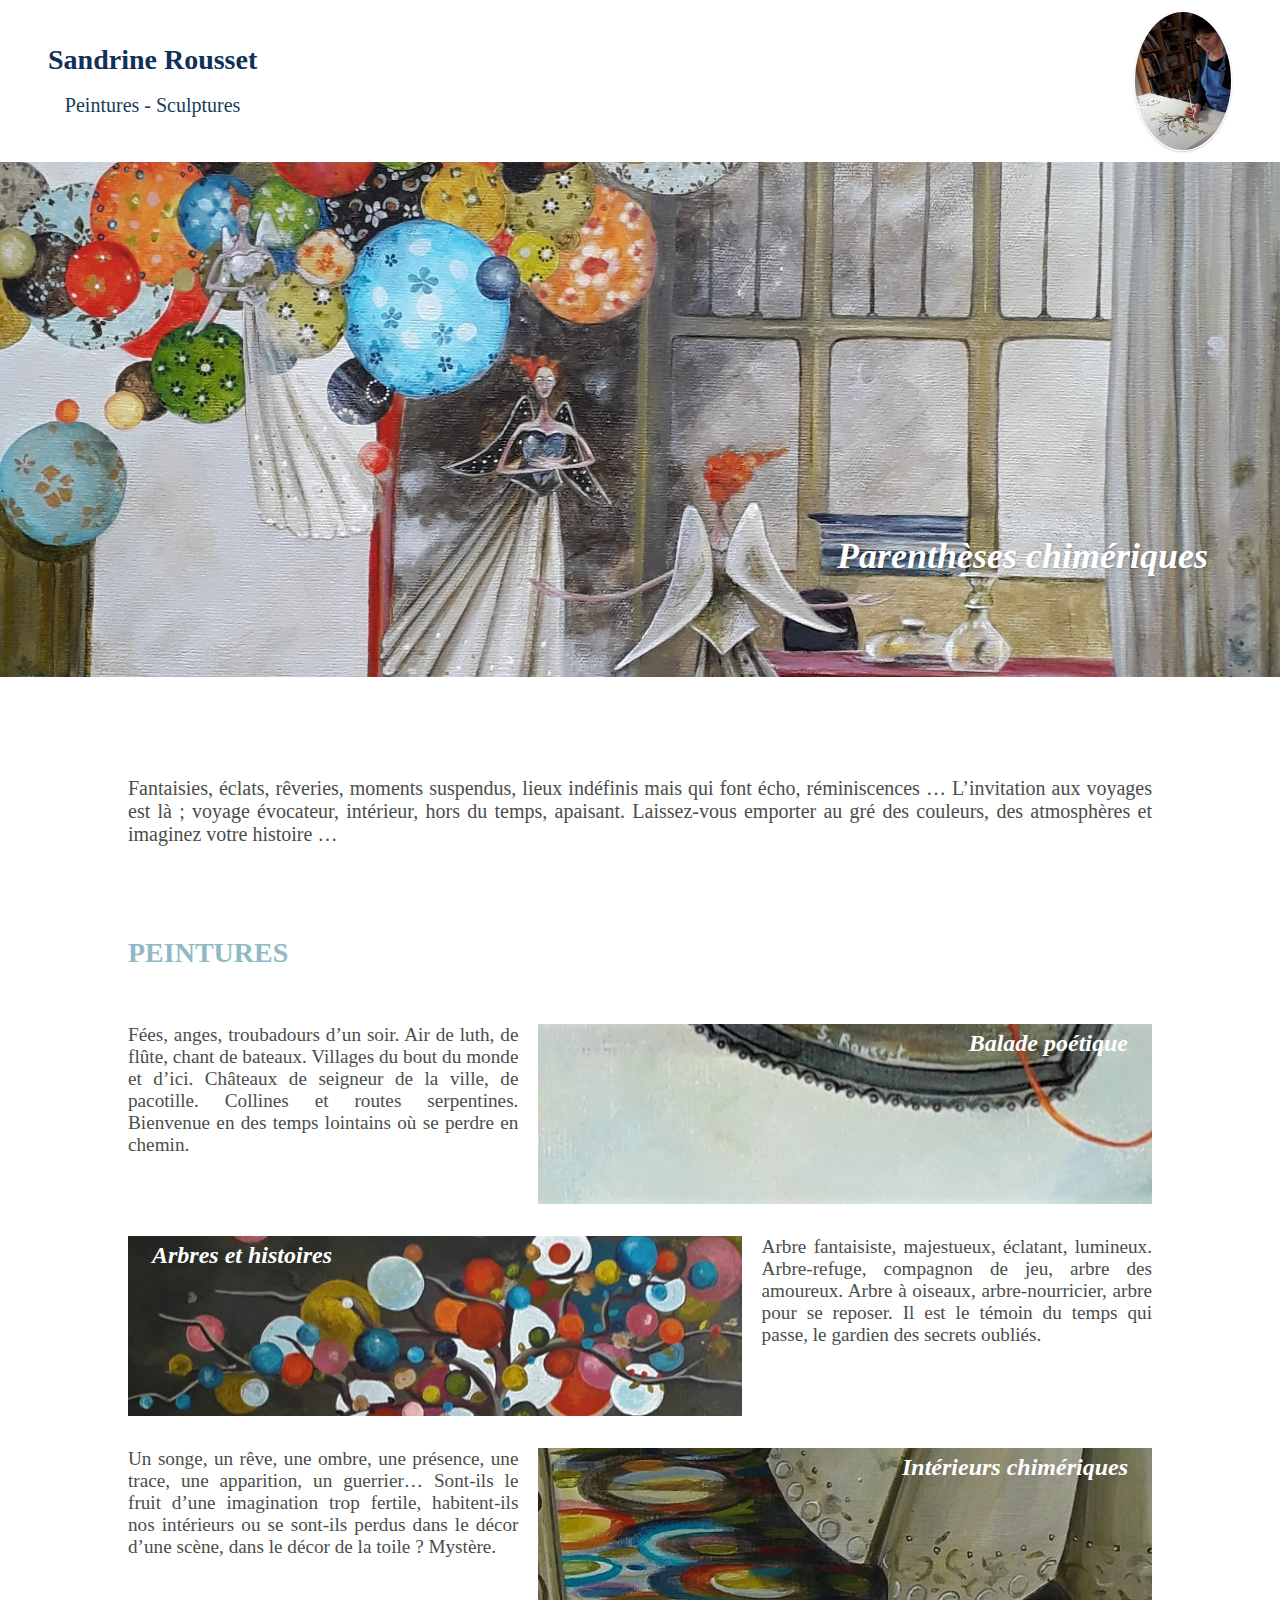
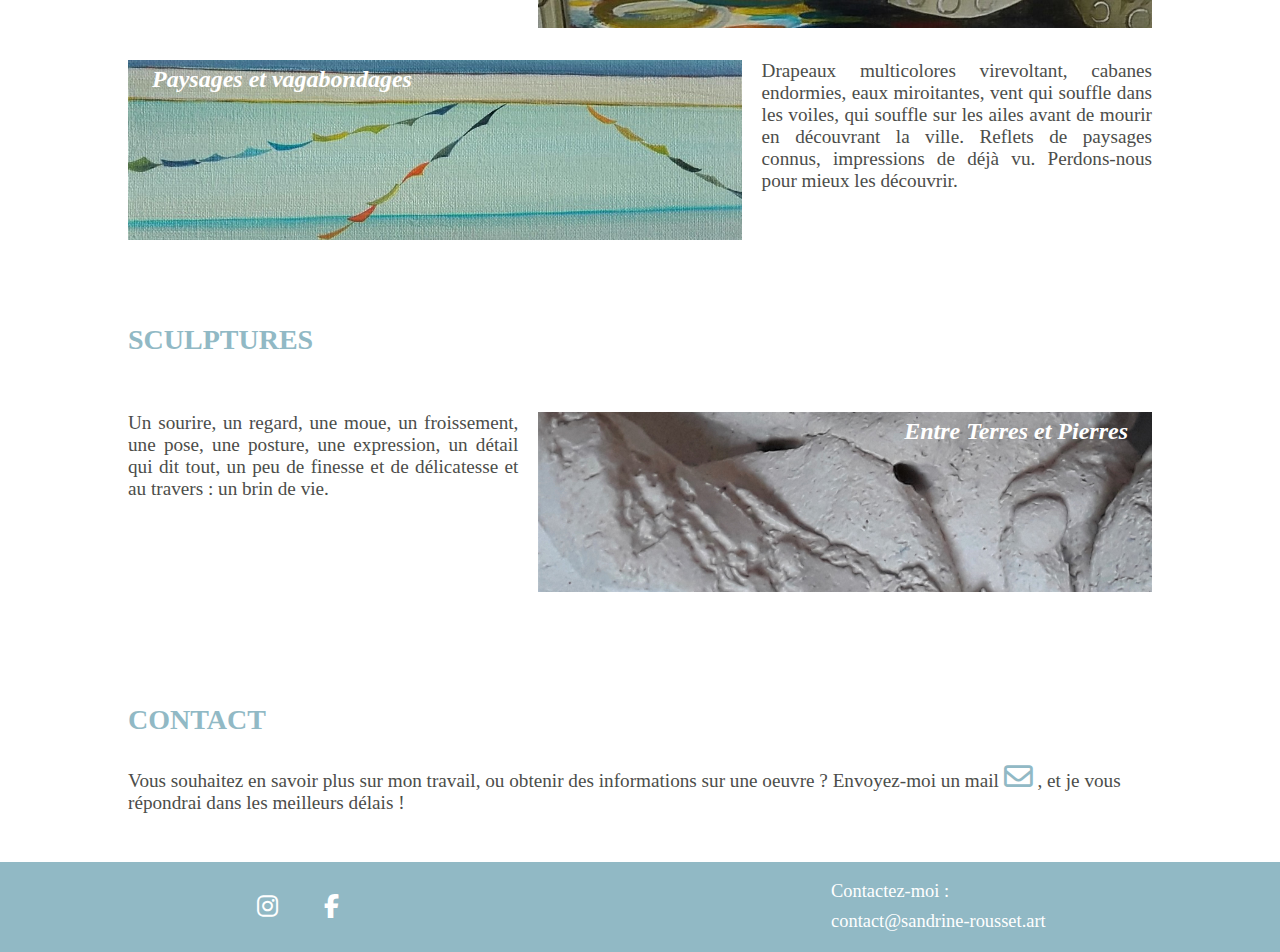
<file: index.html>
<!DOCTYPE html>
<html>
  <head>
    <meta charset="UTF-8">
    <title>Sandrine Rousset - Peintures Sculptures</title>
    <!-- We need this line below for responsiveness! -->
    <meta name="viewport" content="width=device-width, initial-scale=1">
    <link rel="stylesheet" href="css/style.css">
  </head>
  <body>
    <header>
      <div class="header-text">
        <h1 class="header-name">Sandrine Rousset</h1>
        <p class="header-art">Peintures - Sculptures</p>
      </div>
      <div class="header-photo">
        <img src="images/artiste.jpg" alt="photo de l'artiste">
      </div>
    </header>
    <div class="banner">
        <h2 class="title">Parenthèses chimériques</h2>
    </div>
    <section>
      <div class="intro">
        <p>Fantaisies, éclats, rêveries, moments suspendus, lieux indéfinis mais qui font écho, réminiscences … L’invitation aux voyages
         est là ;  voyage évocateur, intérieur, hors du temps, apaisant. Laissez-vous emporter au gré des couleurs, des atmosphères et
         imaginez votre histoire …</p>
      </div>
   <!--   <p>Suivez-moi sur <a href="https://www.instagram.com/sandfrac13/?hl=fr" target="_blank"><i class="fa-brands fa-instagram"></i></a></p> -->
      <div class="main">
        <h2 class="main-title">PEINTURES</h2>
        <a href="https://www.instagram.com/sandfrac13/?hl=fr" target="_blank" class="paragraph">
          <div class="paragraph-text">
            <p class="odd">Fées, anges, troubadours d’un soir. Air de luth, de flûte, chant de bateaux. Villages du bout du monde et d’ici.
            Châteaux de seigneur de la ville, de pacotille. Collines et routes serpentines. Bienvenue en des temps lointains où se perdre en chemin.</p>
          </div>
          <div class="paragraph-image one"><p class="odd">Balade poétique</p></div>
        </a>
        <a href="https://www.instagram.com/sandfrac13/?hl=fr" target="_blank" class="paragraph">
          <div class="paragraph-image two"><p class="even">Arbres et histoires</p></div>
          <div class="paragraph-text">
            <p class="even">Arbre fantaisiste, majestueux, éclatant, lumineux. Arbre-refuge, compagnon de jeu, arbre des amoureux. Arbre à oiseaux,
            arbre-nourricier, arbre pour se reposer. Il est le témoin du temps qui passe, le gardien des secrets oubliés.</p>
          </div>
        </a>
        <a href="https://www.instagram.com/sandfrac13/?hl=fr" target="_blank" class="paragraph">
          <div class="paragraph-text">
            <p class="odd">Un songe, un rêve, une ombre, une présence, une trace, une apparition, un guerrier… Sont-ils le fruit d’une imagination
            trop fertile, habitent-ils nos intérieurs ou se sont-ils perdus dans le décor d’une scène, dans le décor de la toile ? Mystère.</p>
          </div>
          <div class="paragraph-image three"><p class="odd">Intérieurs chimériques</p></div>
        </a>
        <a href="https://www.instagram.com/sandfrac13/?hl=fr" target="_blank" class="paragraph">
          <div class="paragraph-image four"><p class="even">Paysages et vagabondages</p></div>
          <div class="paragraph-text">
            <p class="even">Drapeaux multicolores virevoltant, cabanes endormies, eaux miroitantes, vent qui souffle dans les voiles,
            qui souffle sur les ailes avant de mourir en découvrant la ville. Reflets de paysages connus, impressions de déjà vu. Perdons-nous pour mieux les découvrir.</p>
          </div>
        </a>
        <h2 class="main-title sculptures">SCULPTURES</h2>
        <a href="https://www.instagram.com/sandfrac13/?hl=fr" target="_blank" class="paragraph">
          <div class="paragraph-text">
            <p class="odd">Un sourire, un regard, une moue, un froissement, une pose, une posture, une expression, un détail qui dit tout,
            un peu de finesse et de délicatesse et au travers : un brin de vie.</p>
          </div>
          <div class="paragraph-image five"><p class="odd">Entre Terres et Pierres</p></div>
        </a>
      </div>
    </section>
    <aside>
      <h2 class="main-title">CONTACT</h2>
      <p>Vous souhaitez en savoir plus sur mon travail, ou obtenir des informations sur une oeuvre ?
         Envoyez-moi un mail <a href="mailto:contact@sandrine-rousset.art"><i class="fa-regular fa-envelope"></i></a> ,  et je vous répondrai dans les meilleurs délais !</p>
    </aside>
    <footer>
      <div class="footer-content">
        <div class="footer-icons">
          <a href="https://www.instagram.com/sandfrac13/?hl=fr" target="_blank"><i class="fa-brands fa-instagram"></i></a>
          <a href="https://fr-fr.facebook.com/sandrine.rousset.507" target="_blank"><i class="fa-brands fa-facebook-f"></i></a>
        </div>
        <div class="footer-contact">
          <p>Contactez-moi :</p>
          <a href="mailto:contact@sandrine-rousset.art">contact@sandrine-rousset.art</a>
        </div>
      </div>
    </footer>
  </body>
</html>
</file>
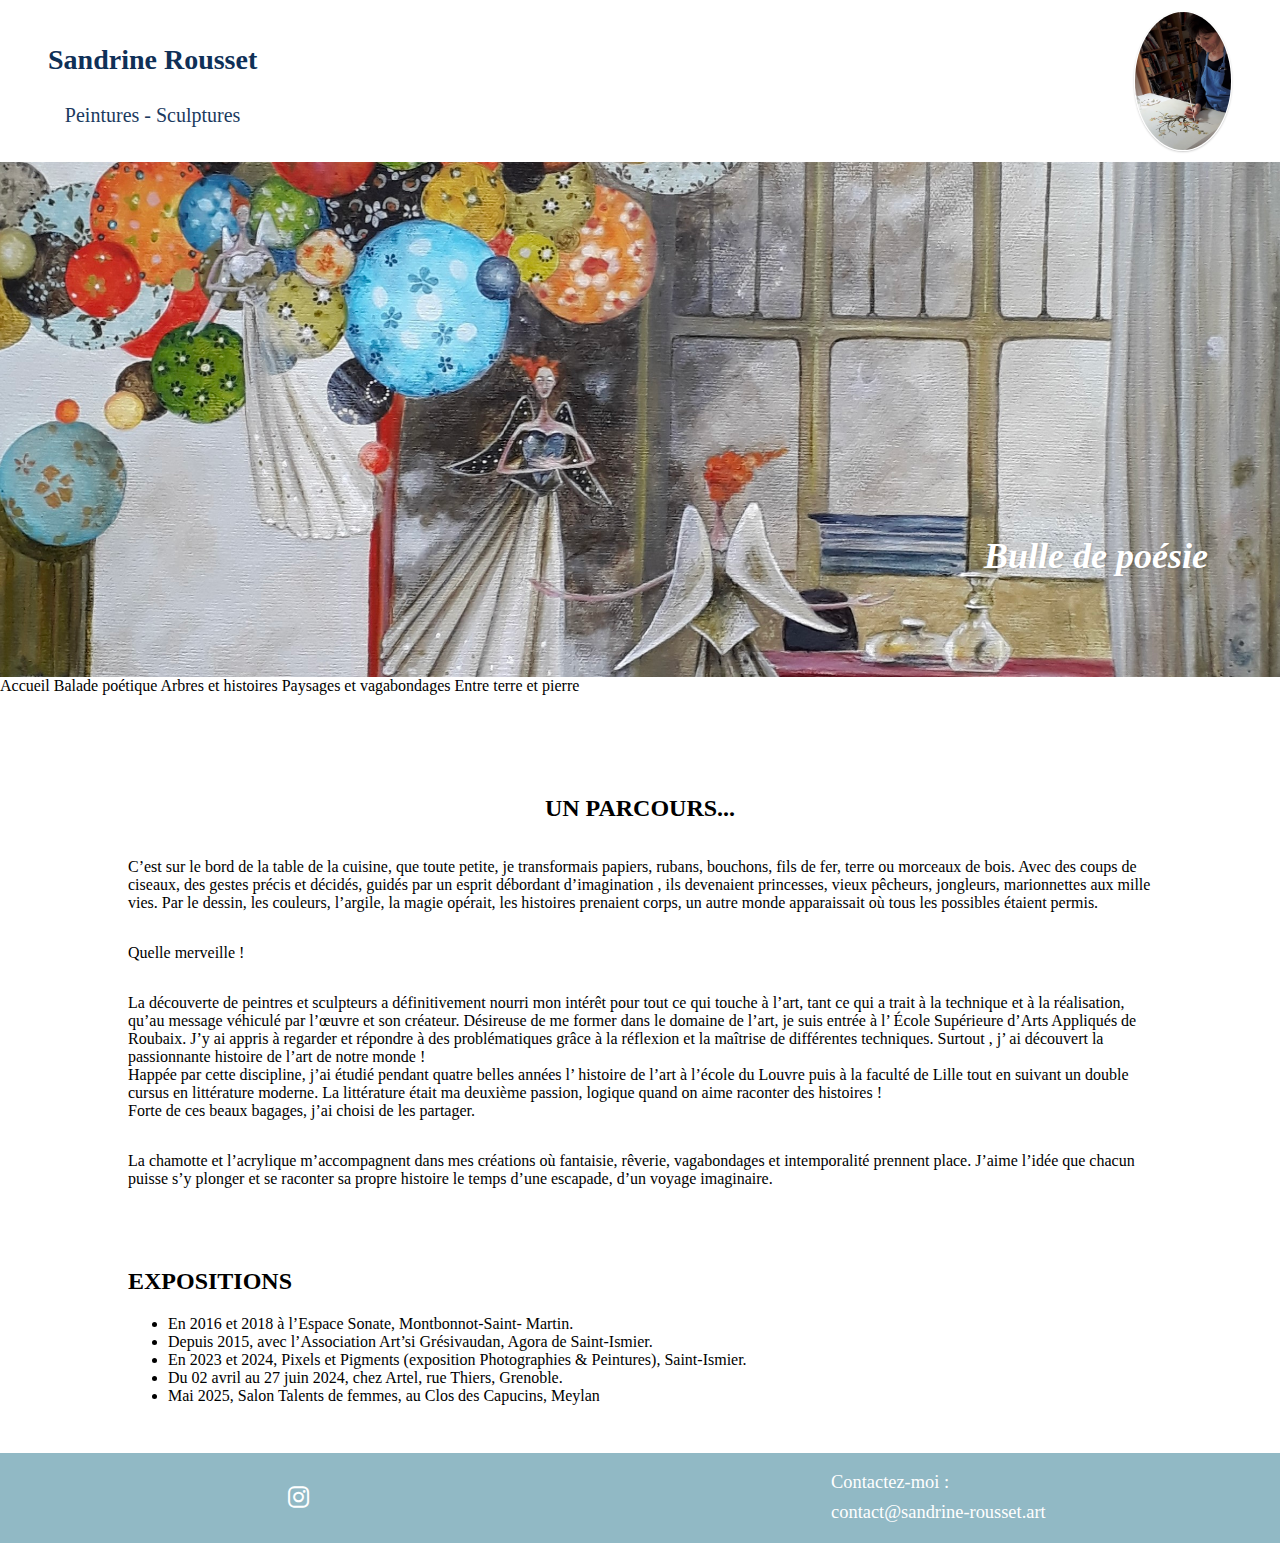
<file: journey.html>
<!DOCTYPE html>
<html>
  <head>
    <meta charset="UTF-8">
    <title>Sandrine Rousset - Peintures Sculptures</title>
    <!-- We need this line below for responsiveness! -->
    <meta name="viewport" content="width=device-width, initial-scale=1">
    <link rel="stylesheet" href="css/style.css">
  </head>
  <body>
    <header>
      <div class="header-text">
        <p class="header-name">Sandrine Rousset</p>
        <p class="header-art">Peintures - Sculptures</p>
      </div>
      <div class="header-photo">
        <img src="images/artiste.jpg" alt="photo de l'artiste">
      </div>
    </header>
    <div class="banner">
      <h1 class="title">Bulle de poésie</h1>
    </div>
    <nav class="navbar">
      <a href="index.html">Accueil</a>
      <a href="wander.html">Balade poétique</a>
      <a href="trees.html">Arbres et histoires</a>
      <a href="landscapes.html">Paysages et vagabondages</a>
      <a href="sculptures.html">Entre terre et pierre</a>
    </nav>
    <main>
      <section class="journey-section">
        <h2 class="main-title-journey">UN PARCOURS...</h2>
        <p>C’est sur le bord de la table de la cuisine, que toute petite, je transformais papiers, rubans, bouchons, fils de fer,
        terre ou morceaux de bois. Avec des coups de ciseaux, des gestes précis et décidés, guidés par un esprit débordant d’imagination
        , ils devenaient princesses, vieux pêcheurs, jongleurs, marionnettes aux mille vies.
        Par le dessin, les couleurs, l’argile, la magie opérait, les histoires prenaient corps, un autre monde apparaissait où
        tous les possibles étaient permis.</p>
        <p style="align-self:start">Quelle merveille !</p>
        <p>La découverte de peintres et sculpteurs a définitivement nourri mon intérêt pour tout ce qui touche à l’art, tant ce qui
        a trait à la technique et à la réalisation, qu’au message véhiculé par l’œuvre et son créateur.
        Désireuse de me former dans le domaine de l’art, je suis entrée à l’ École Supérieure d’Arts Appliqués de Roubaix. J’y
        ai appris à regarder et répondre à des problématiques grâce à la réflexion et la maîtrise de différentes techniques. Surtout
        , j’ ai découvert la passionnante histoire de l’art de notre monde !<br>
        Happée par cette discipline, j’ai étudié pendant quatre belles années l’ histoire de l’art à l’école du Louvre puis à la
        faculté de Lille tout en suivant un double cursus en littérature moderne. La littérature était ma deuxième passion, logique quand on aime raconter des histoires !<br>
        Forte de ces beaux bagages, j’ai choisi de les partager.</p>
        <p>La chamotte et l’acrylique m’accompagnent dans mes créations où fantaisie, rêverie, vagabondages et intemporalité
        prennent place.
        J’aime l’idée que chacun puisse s’y plonger et se raconter sa propre histoire le temps d’une escapade, d’un voyage
        imaginaire.</p>
      </section>
      <aside>
        <h2 class="main-title-expos">EXPOSITIONS</h2>
        <ul class="journey-list">
          <li>En 2016 et 2018 à l’Espace Sonate, Montbonnot-Saint- Martin.</li>
          <li>Depuis 2015, avec l’Association Art’si Grésivaudan, Agora de Saint-Ismier.</li>
          <li>En 2023 et 2024, Pixels et Pigments (exposition Photographies & Peintures), Saint-Ismier.</li>
          <li>Du 02 avril au 27 juin 2024, chez Artel, rue Thiers, Grenoble.</li>
          <li>Mai 2025, Salon Talents de femmes, au Clos des Capucins, Meylan</li>
        </ul>
      </aside>
    </main>
    <footer>
      <div class="footer-content">
        <div class="footer-icons">
          <a href="https://www.instagram.com/sandfrac13/?hl=fr" target="_blank"><i class="fa-brands fa-instagram"></i></a>
        </div>
        <div class="footer-contact">
          <p>Contactez-moi :</p>
          <a href="mailto:contact@sandrine-rousset.art">contact@sandrine-rousset.art</a>
        </div>
      </div>
    </footer>
  </body>
</html>
</file>
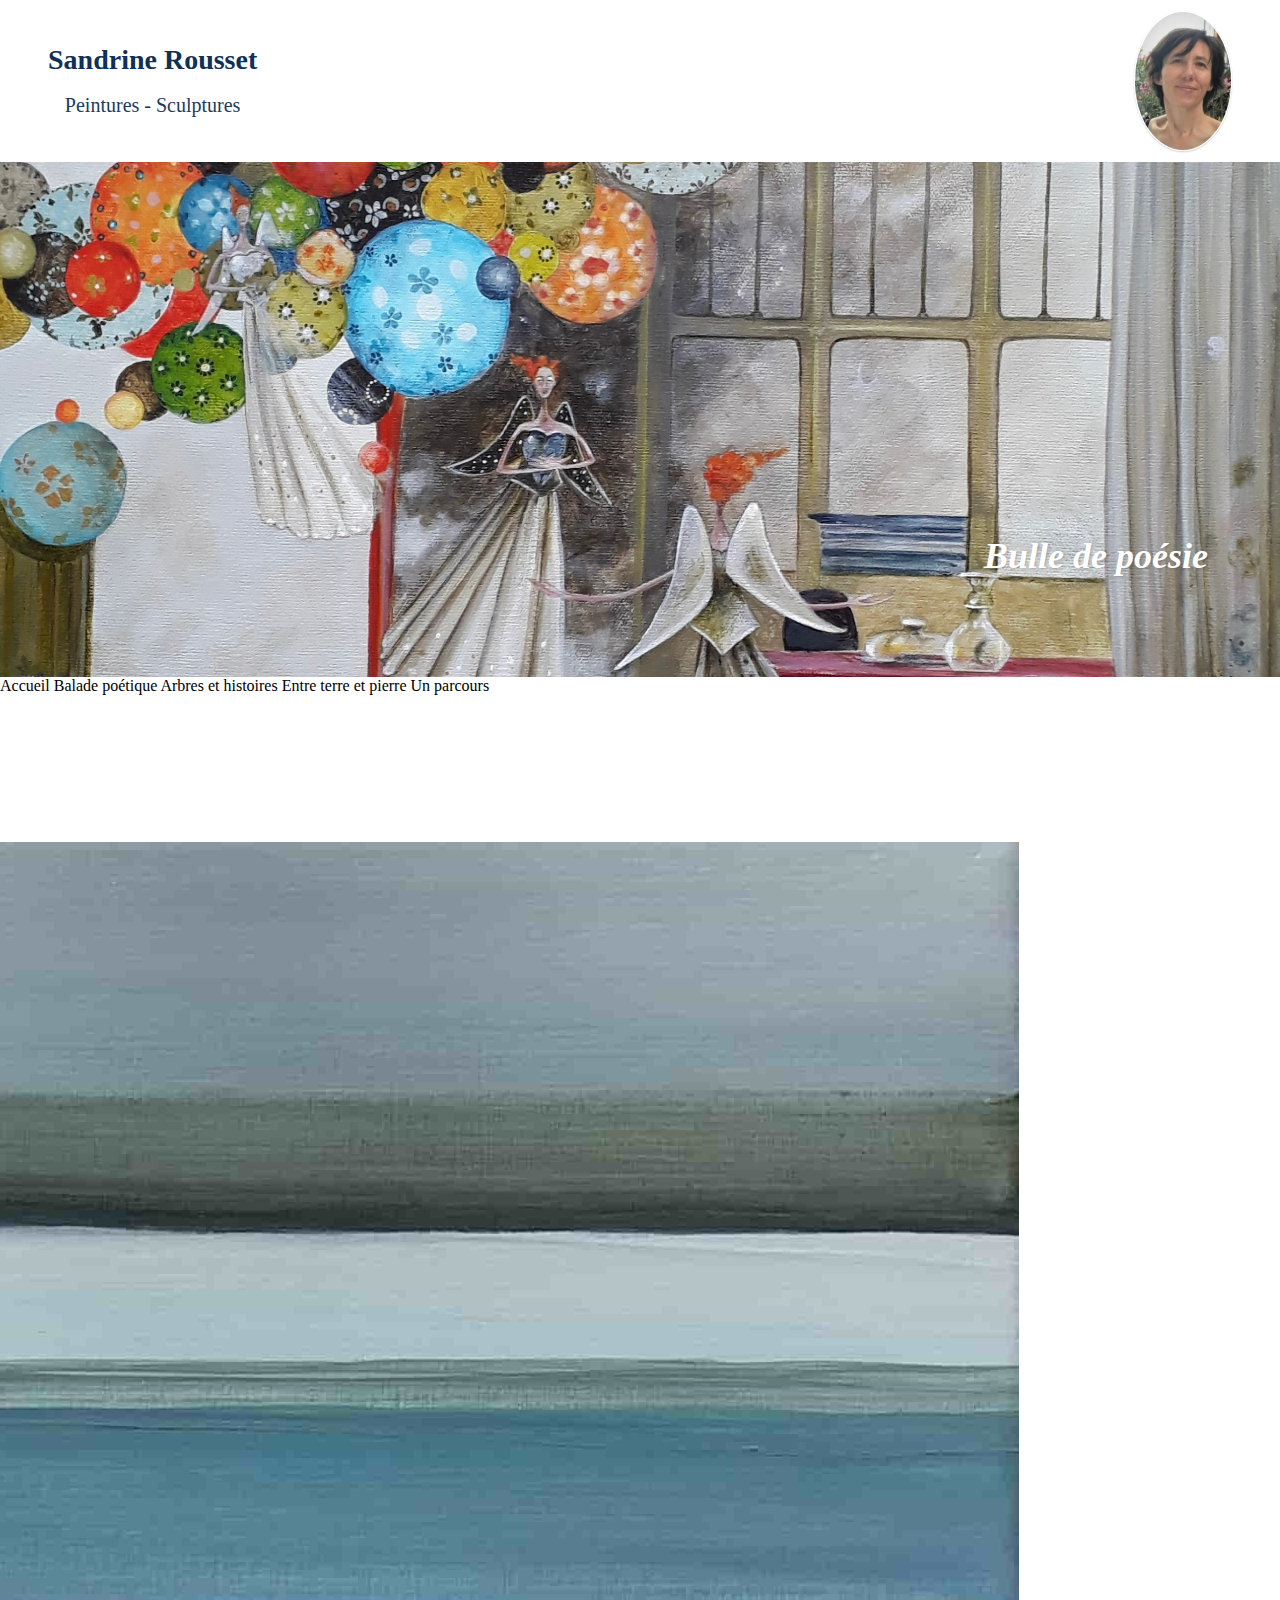
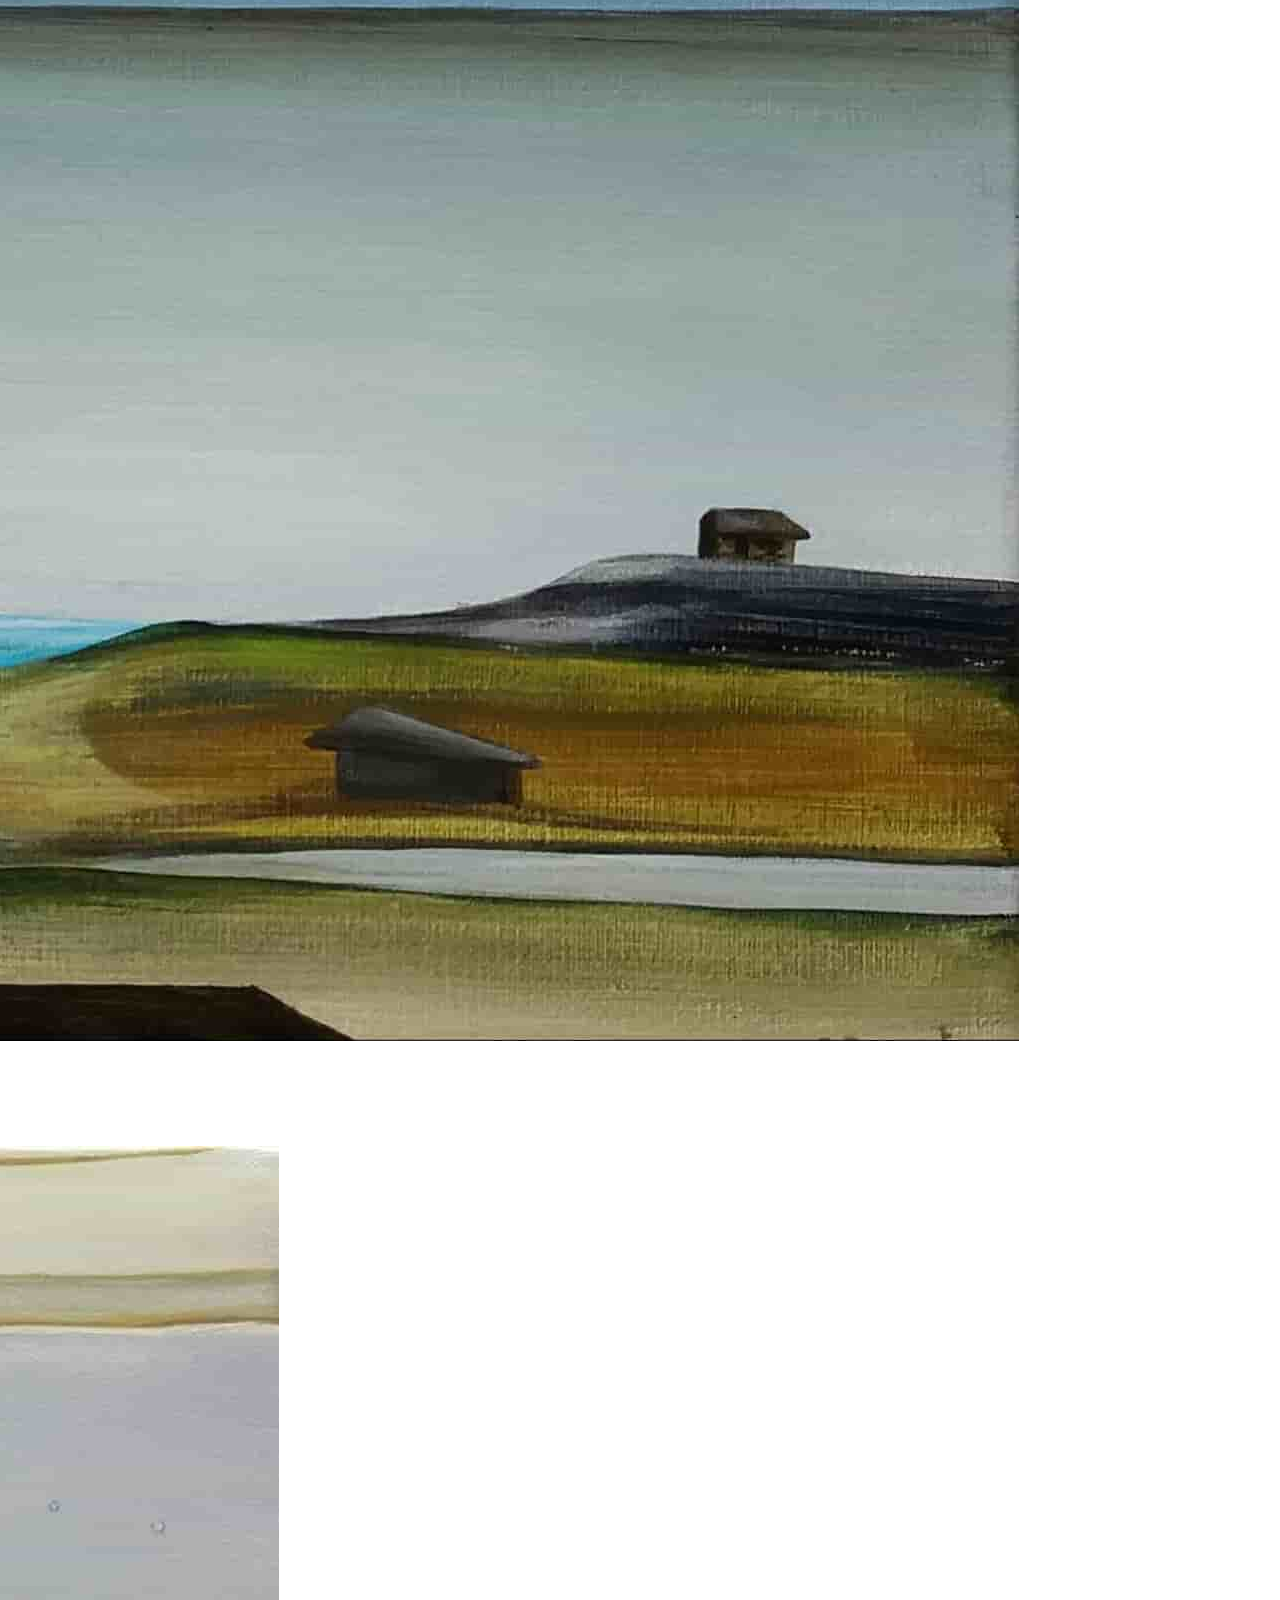
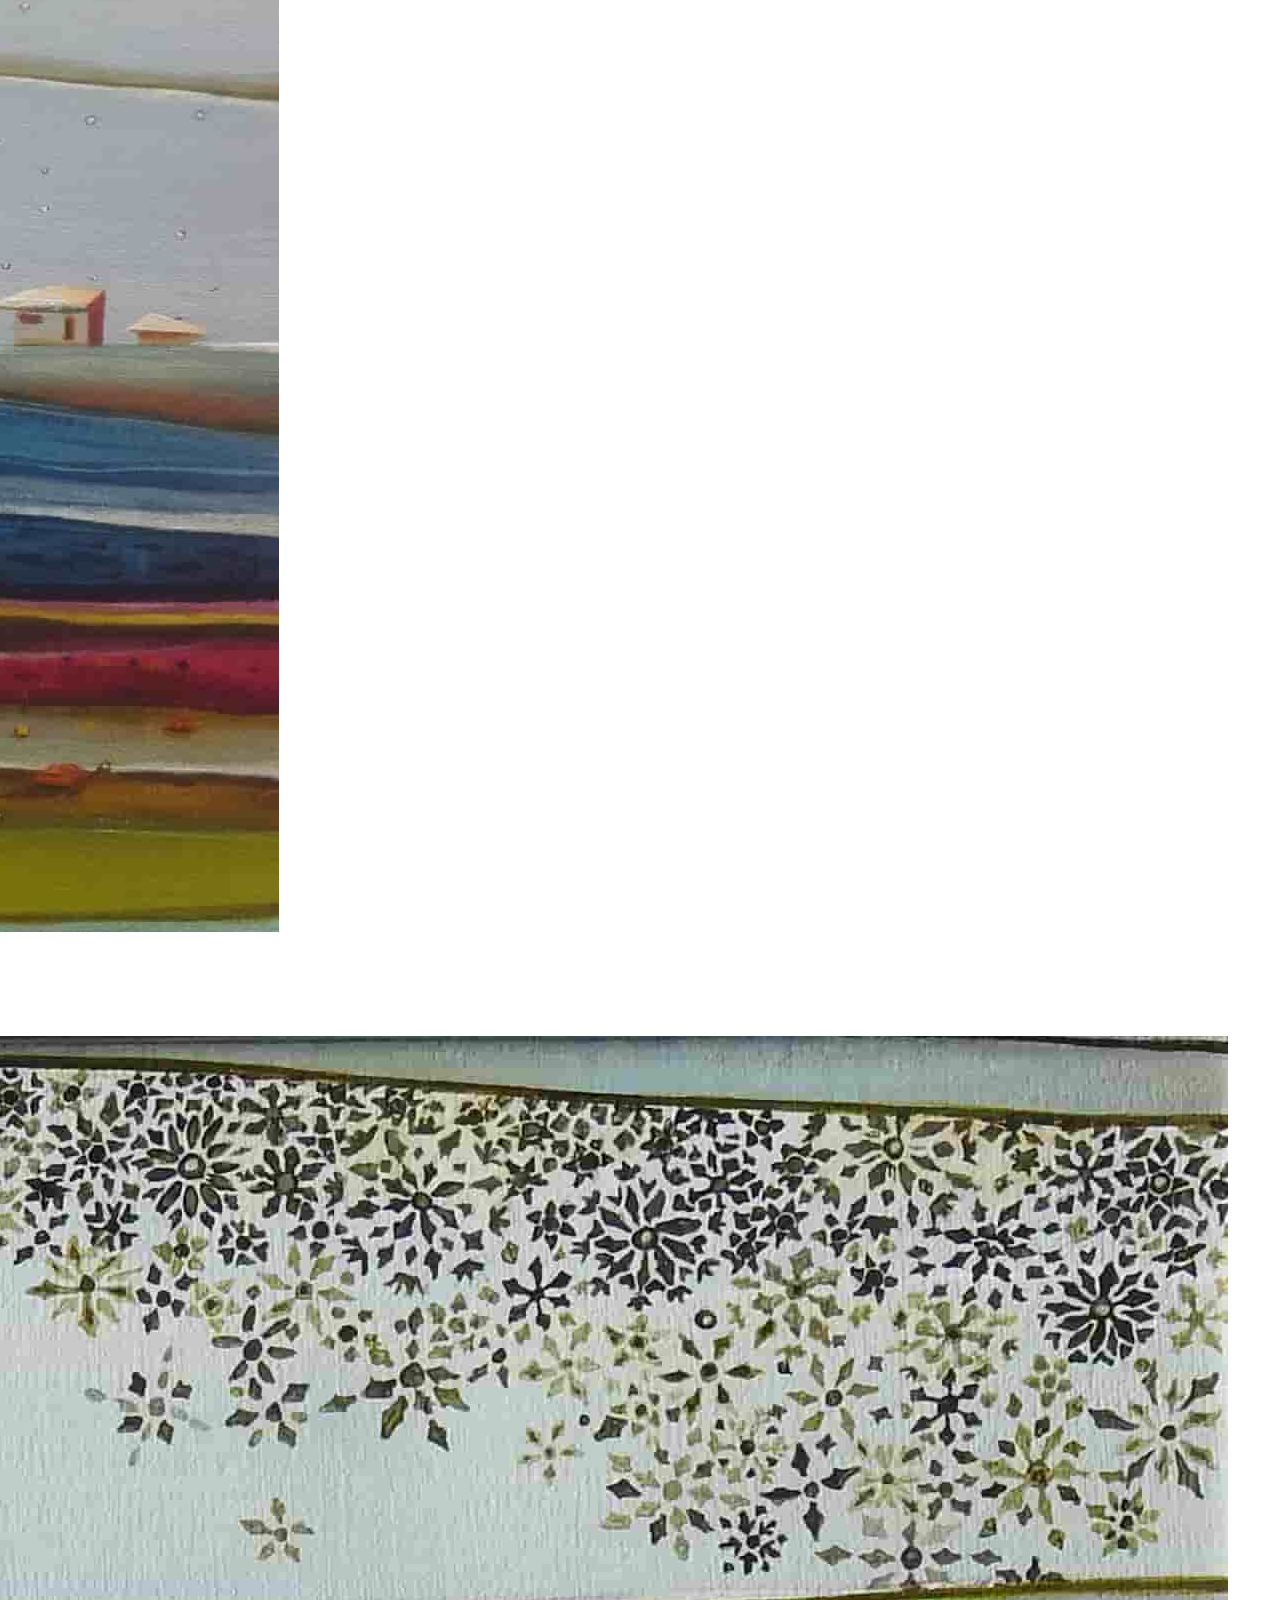
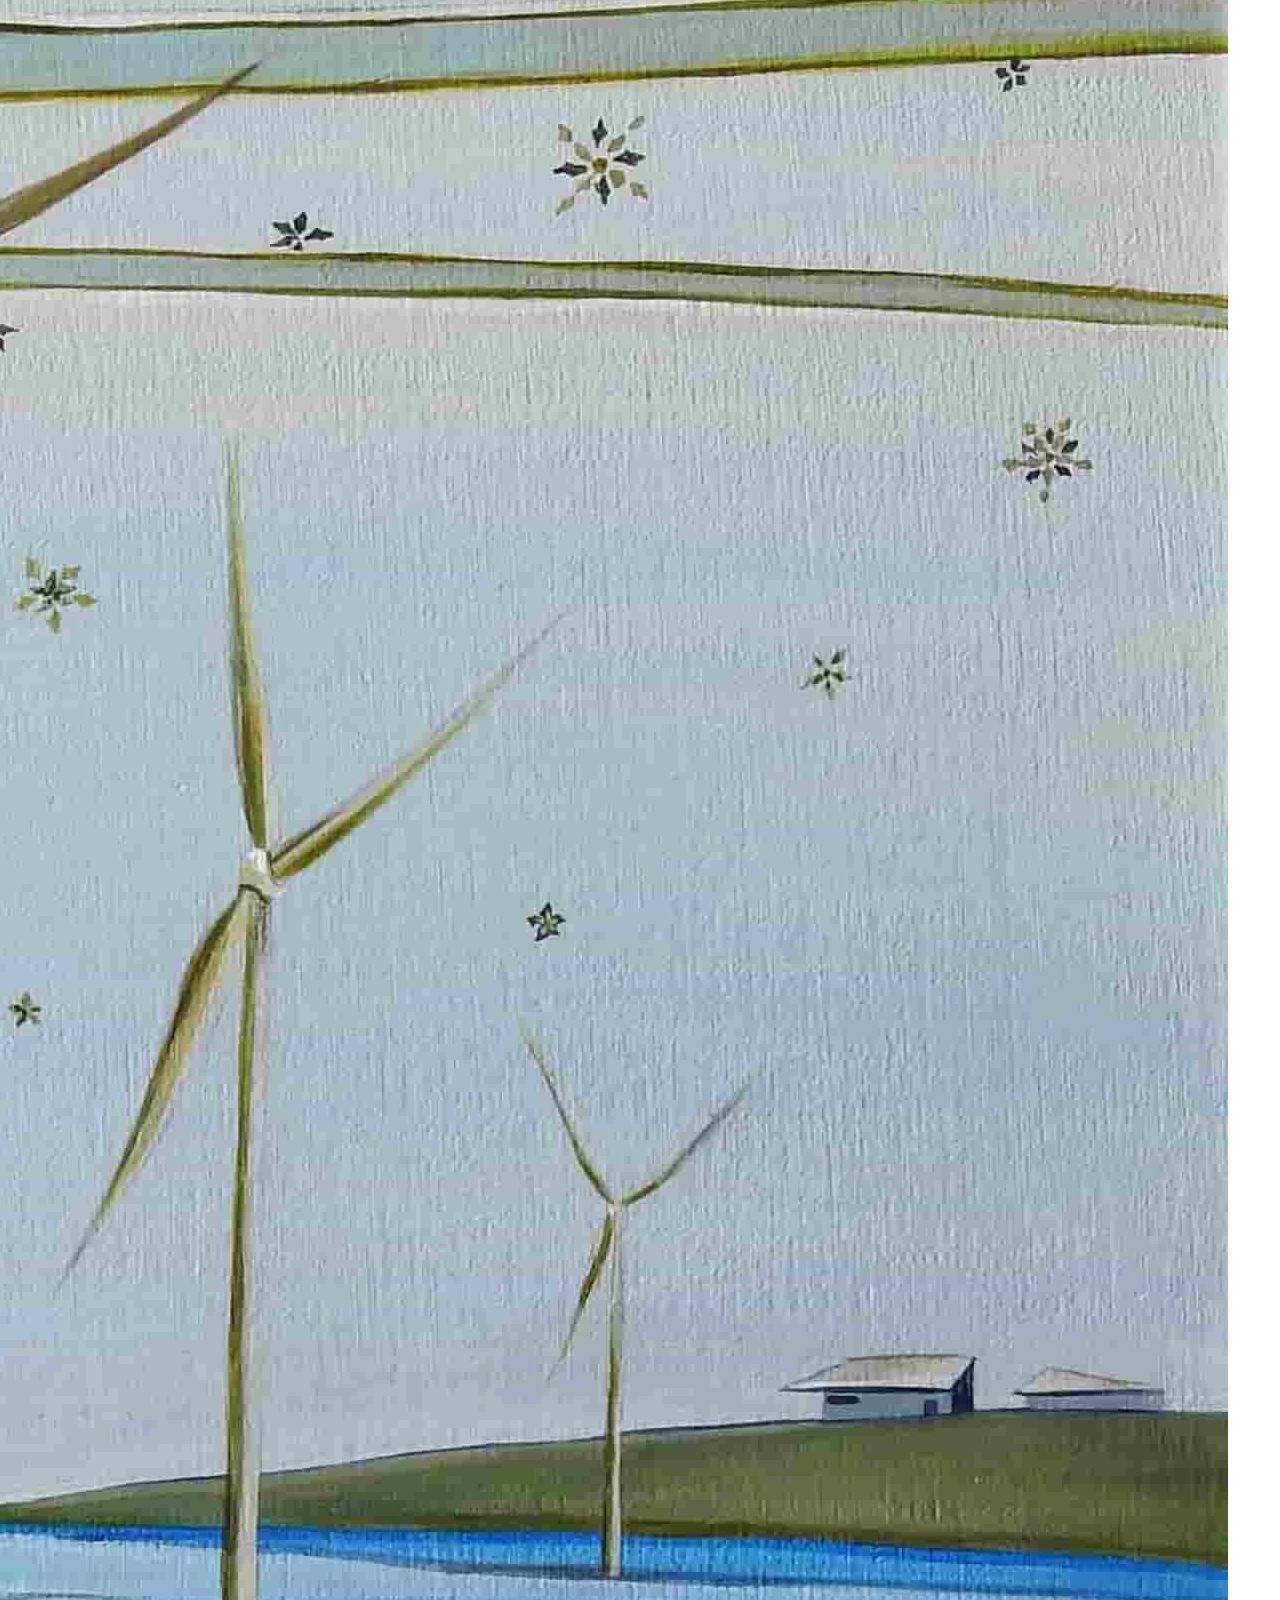
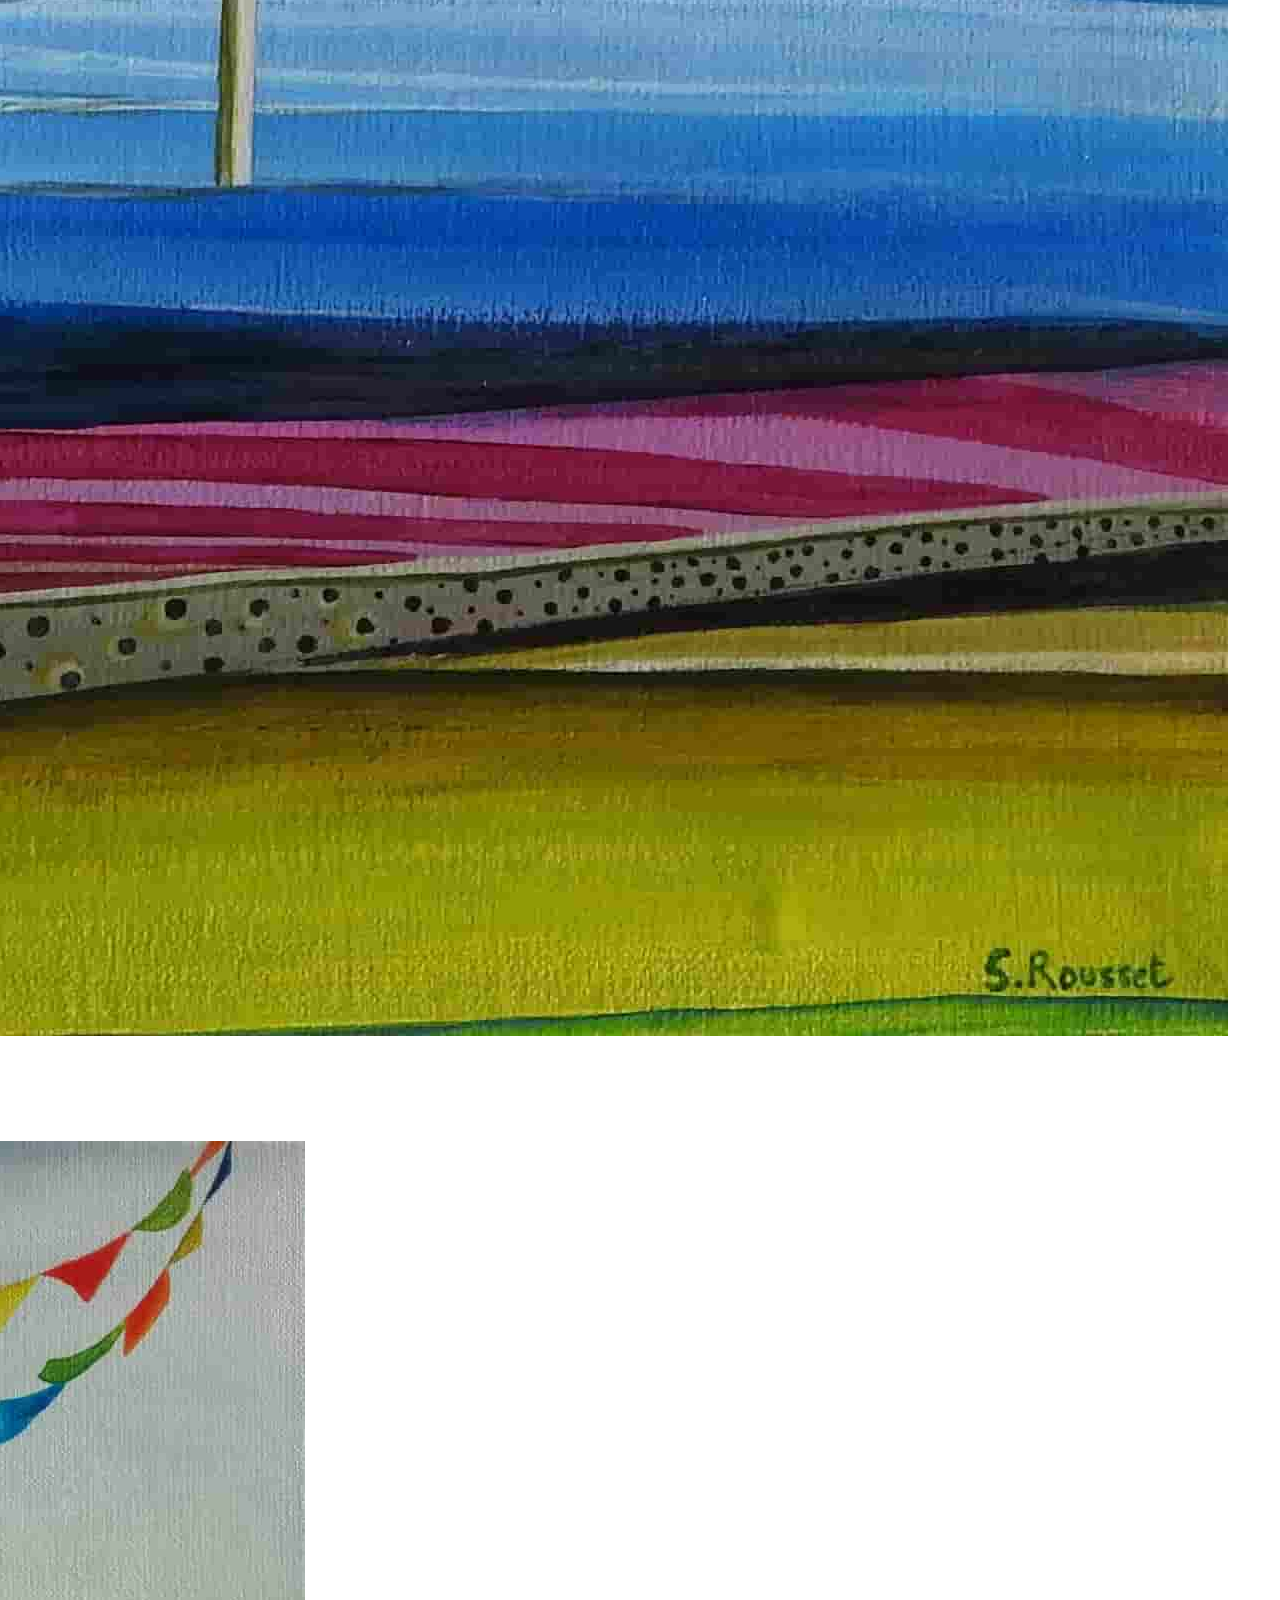
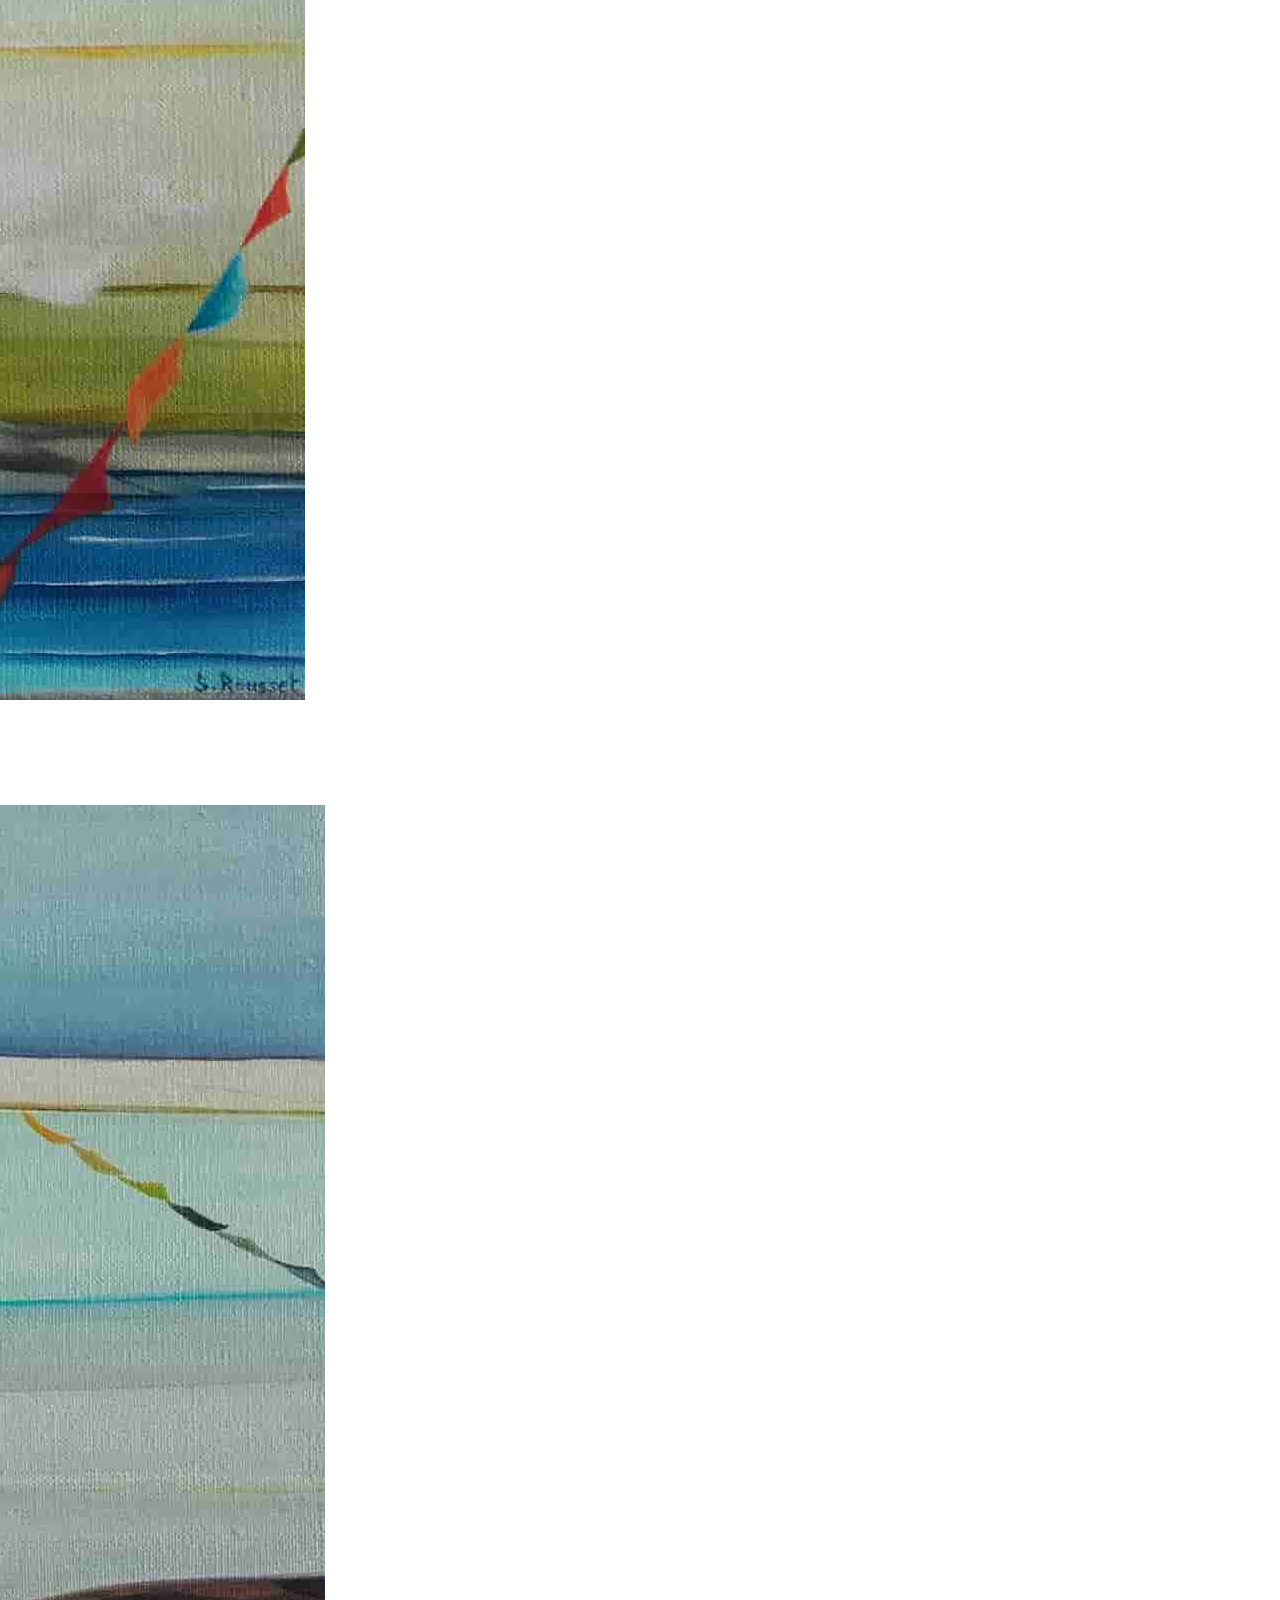
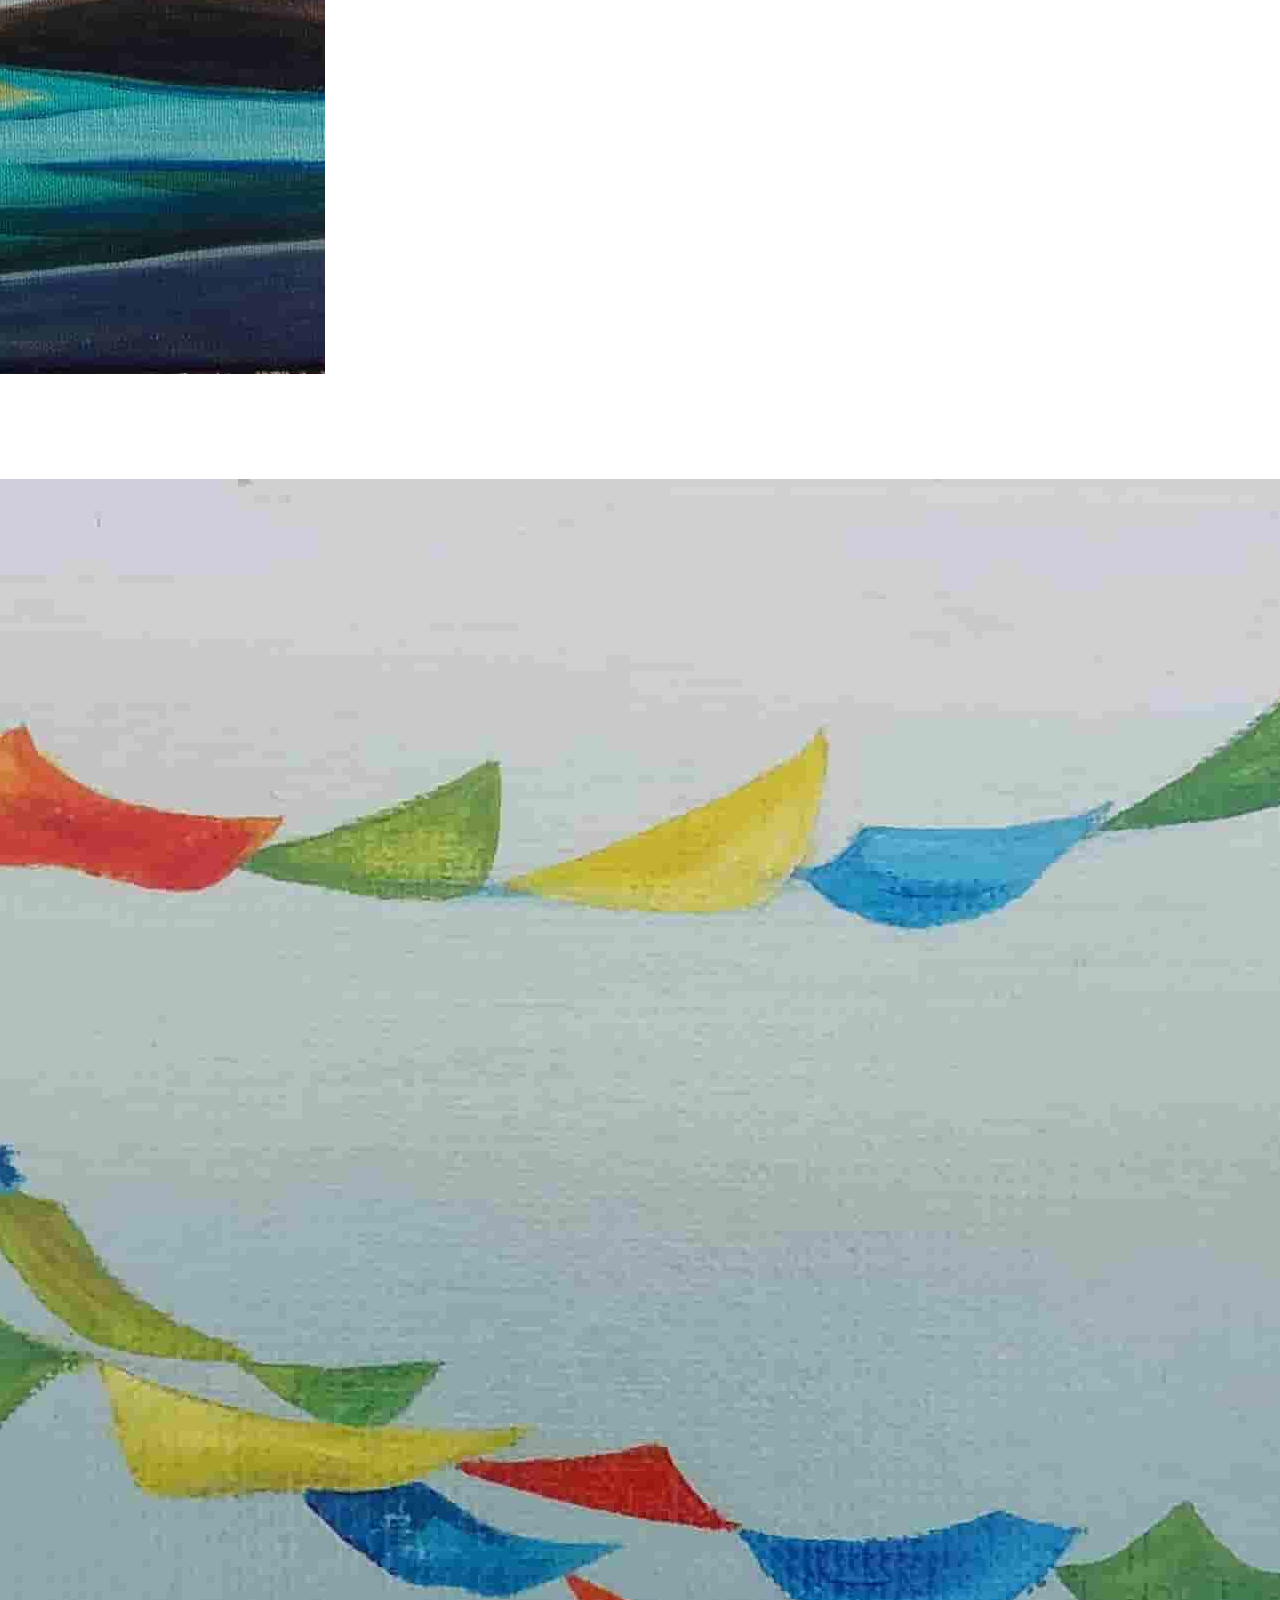
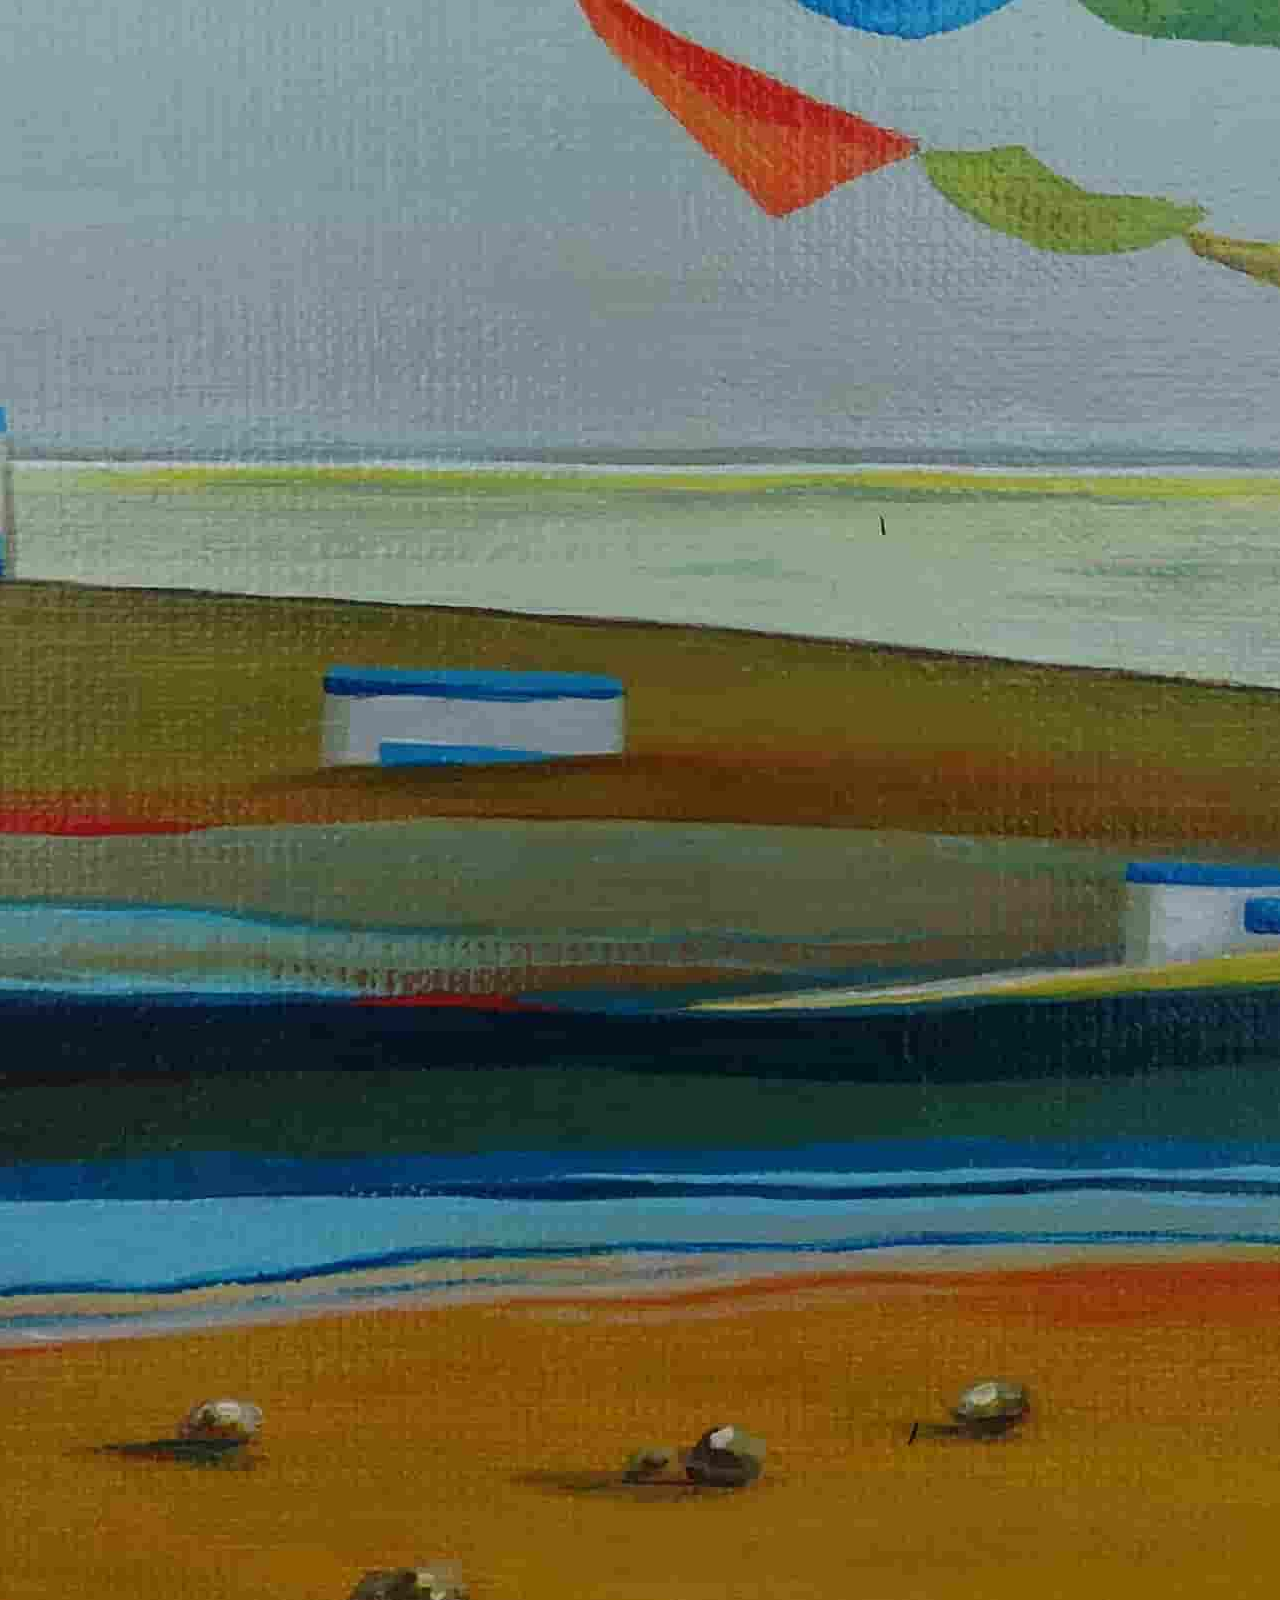
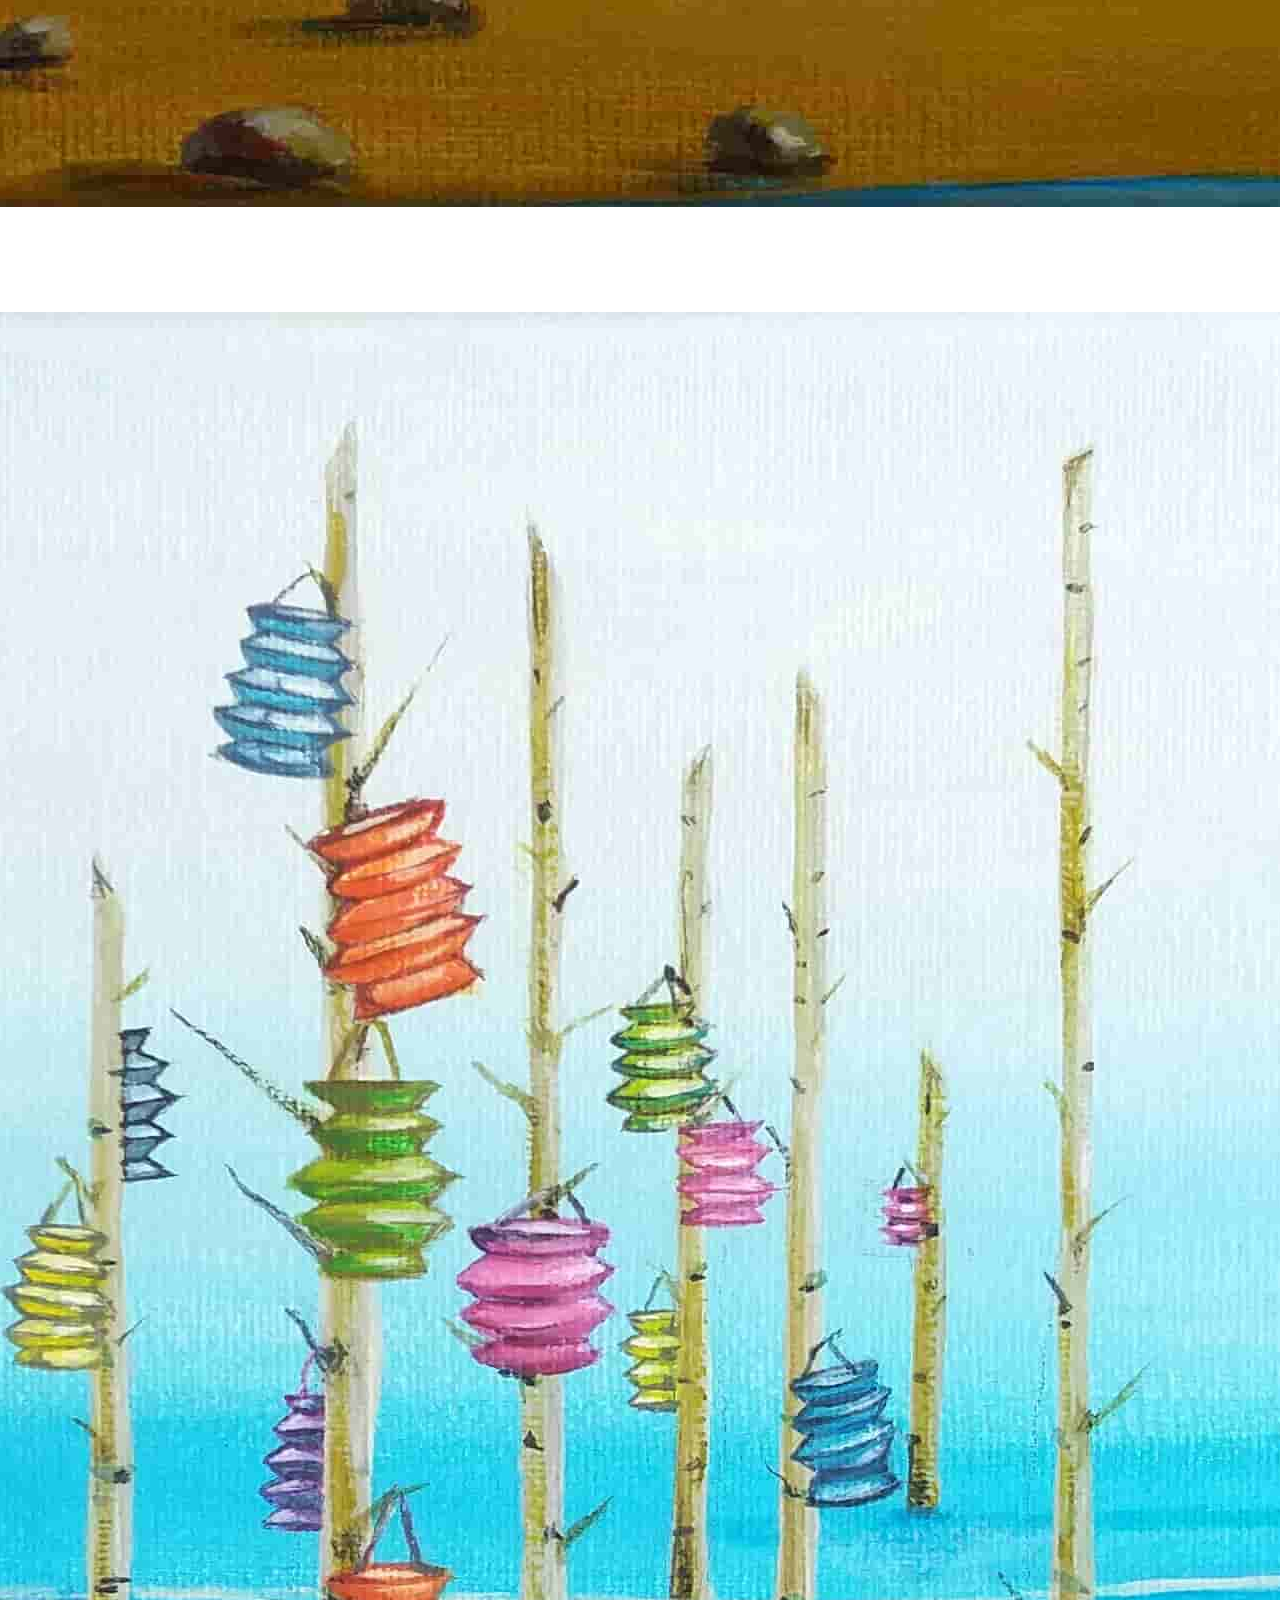
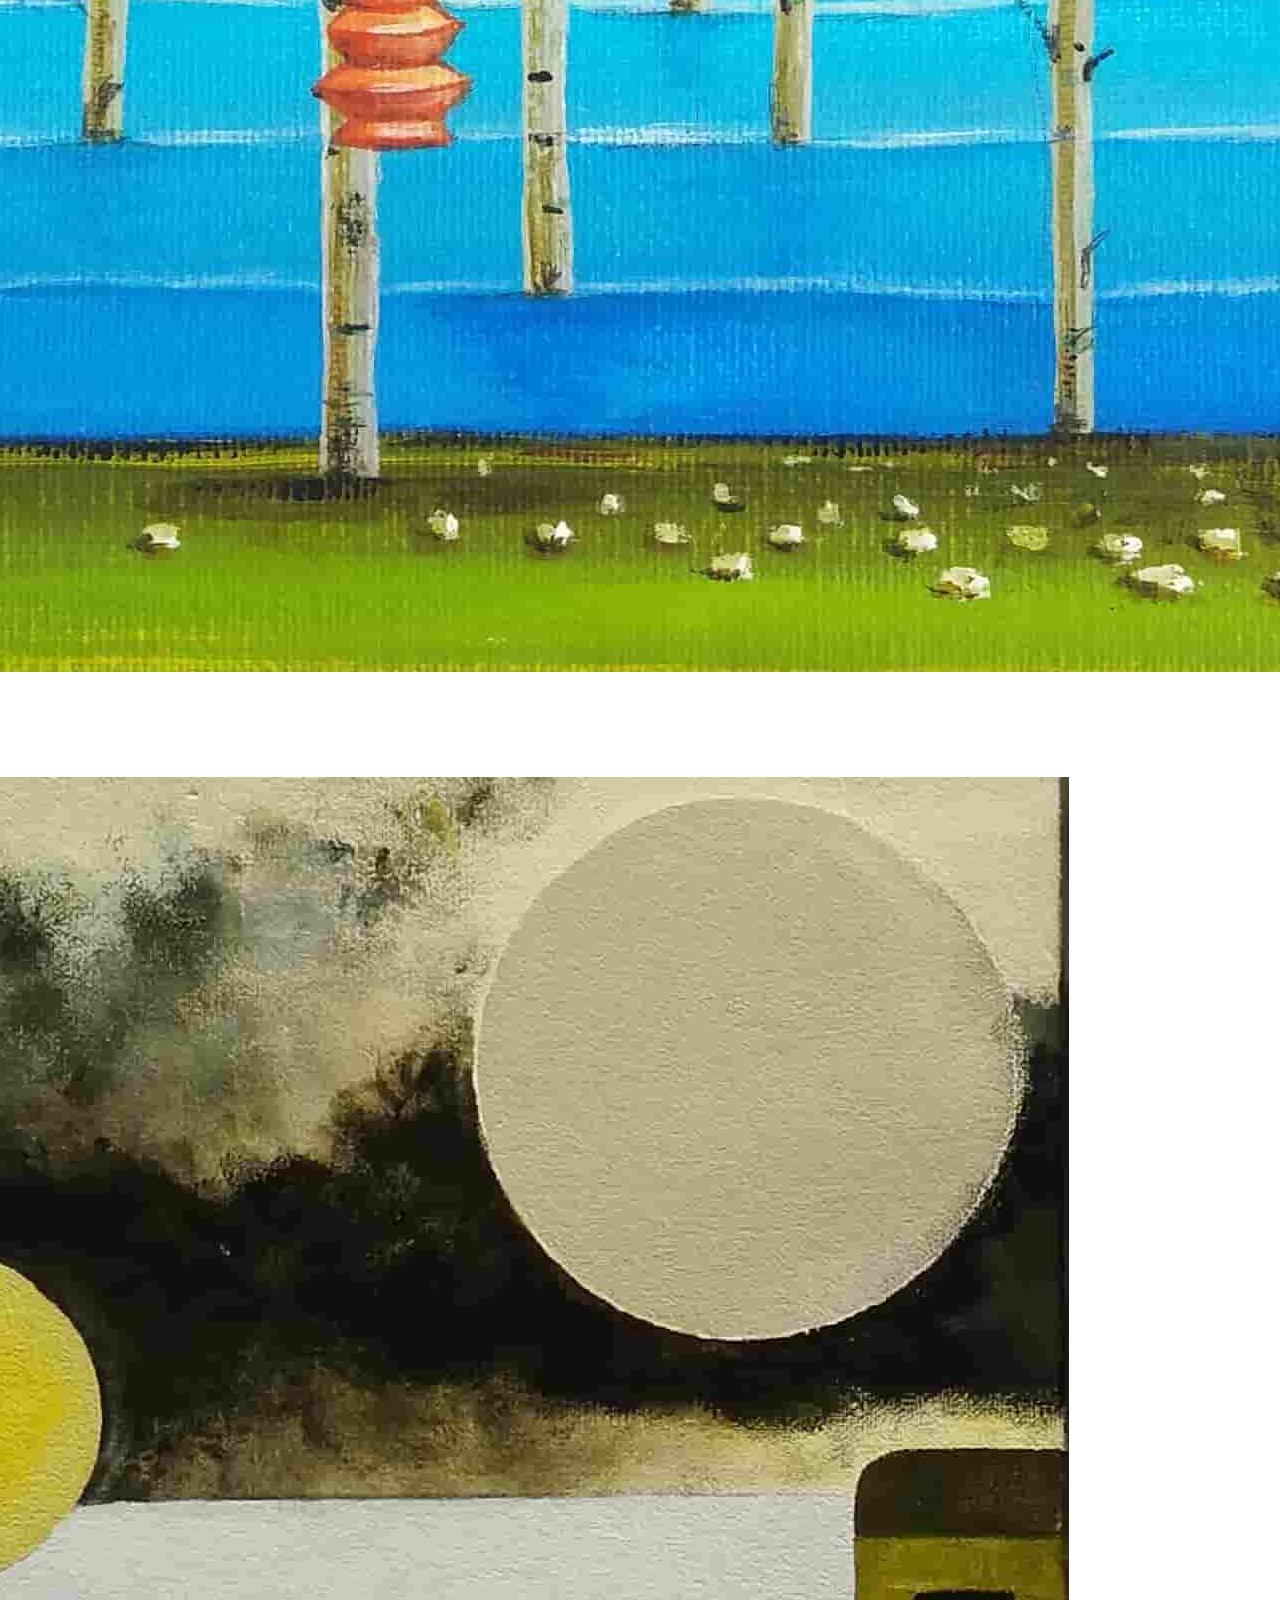
<file: landscapes.html>
<!DOCTYPE html>
<html>
  <head>
    <meta charset="UTF-8">
    <title>Sandrine Rousset - Peintures Sculptures</title>
    <!-- We need this line below for responsiveness! -->
    <meta name="viewport" content="width=device-width, initial-scale=1">
    <link rel="stylesheet" href="css/style.css">
  </head>
  <body>
    <header>
      <div class="header-text">
        <h1 class="header-name">Sandrine Rousset</h1>
        <p class="header-art">Peintures - Sculptures</p>
      </div>
      <div class="header-photo">
        <img src="images/sandrine.jpg" alt="photo de l'artiste">
      </div>
    </header>
    <div class="banner">
      <h2 class="title">Bulle de poésie</h2>
    </div>
    <nav class="navbar">
      <a href="index.html">Accueil</a>
      <a href="wander.html">Balade poétique</a>
      <a href="trees.html">Arbres et histoires</a>
      <a href="sculptures.html">Entre terre et pierre</a>
      <a href="journey.html">Un parcours</a>
    </nav>
    <main>
      <section>
        <div class="paintings">
          <h2 class="paintings-title">PAYSAGES ET VAGABONDAGES</h2>
          <div class="paintings-grid">
            <div class="painting-card">
              <div class="painting-card-img-container">
                <img class="painting-card__img" src="images/landscapes/trois_cabanes.jpg" alt="les trois cabanes">
              </div>
              <h2 class="painting-card__title">Les trois cabanes</h2>
              <p class="painting-card__paragraph">(30x30)</p>
            </div>
            <div class="painting-card">
              <div class="painting-card-img-container">
                <img class="painting-card__img" src="images/landscapes/tortues.jpg" alt="les tortues">
              </div>
              <h2 class="painting-card__title">Les tortues</h2>
              <p class="painting-card__paragraph">(21x30)</p>
            </div>
            <div class="painting-card">
              <div class="painting-card-img-container">
                <img class="painting-card__img" src="images/landscapes/eoliennes.jpg" alt="les éoliennes">
              </div>
              <h2 class="painting-card__title">Les éoliennes</h2>
              <p class="painting-card__paragraph">(27x41)</p>
            </div>
            <div class="painting-card">
              <div class="painting-card-img-container">
                <img class="painting-card__img" src="images/landscapes/drapeaux_un.jpg" alt="les drapeaux (1)">
              </div>
              <h2 class="painting-card__title">Les drapeaux (1)</h2>
              <p class="painting-card__paragraph">(30x30)</p>
            </div>
            <div class="painting-card">
              <div class="painting-card-img-container">
                <img class="painting-card__img" src="images/landscapes/drapeaux_deux.jpg" alt="les drapeaux (2)">
              </div>
              <h2 class="painting-card__title">Les drapeaux (2)</h2>
              <p class="painting-card__paragraph">(30x30)</p>
            </div>
            <div class="painting-card">
              <div class="painting-card-img-container">
                <img class="painting-card__img" src="images/landscapes/drapeaux_trois.jpg" alt="les drapeaux (3)">
              </div>
              <h2 class="painting-card__title">Les drapeaux (3)</h2>
              <p class="painting-card__paragraph">(30x30)</p>
            </div>
            <div class="painting-card">
              <div class="painting-card-img-container">
                <img class="painting-card__img" src="images/landscapes/lanternes.jpg" alt="les lanternes">
              </div>
              <h2 class="painting-card__title">Les lanternes</h2>
              <p class="painting-card__paragraph">(19x27)</p>
            </div>
            <div class="painting-card">
              <div class="painting-card-img-container">
                <img class="painting-card__img" src="images/landscapes/reflets_un.jpg" alt="reflets (1)">
              </div>
              <h2 class="painting-card__title">Reflets (1)</h2>
              <p class="painting-card__paragraph">(40x80)</p>
            </div>
            <div class="painting-card">
              <div class="painting-card-img-container">
                <img class="painting-card__img" src="images/landscapes/reflets_deux.jpg" alt="reflets (2)">
              </div>
              <h2 class="painting-card__title">Reflets (2)</h2>
              <p class="painting-card__paragraph">(50x60)</p>
            </div>
          </div>
        </div>
      </section>
    </main>
    <footer>
      <div class="footer-content">
        <div class="footer-icons">
          <a href="https://www.instagram.com/sandfrac13/?hl=fr" target="_blank"><i class="fa-brands fa-instagram"></i></a>
          <a href="https://fr-fr.facebook.com/sandrine.rousset.507" target="_blank"><i
              class="fa-brands fa-facebook-f"></i></a>
        </div>
        <div class="footer-contact">
          <p>Contactez-moi :</p>
          <a href="mailto:contact@sandrine-rousset.art">contact@sandrine-rousset.art</a>
        </div>
      </div>
    </footer>
  </body>
</html>
</file>
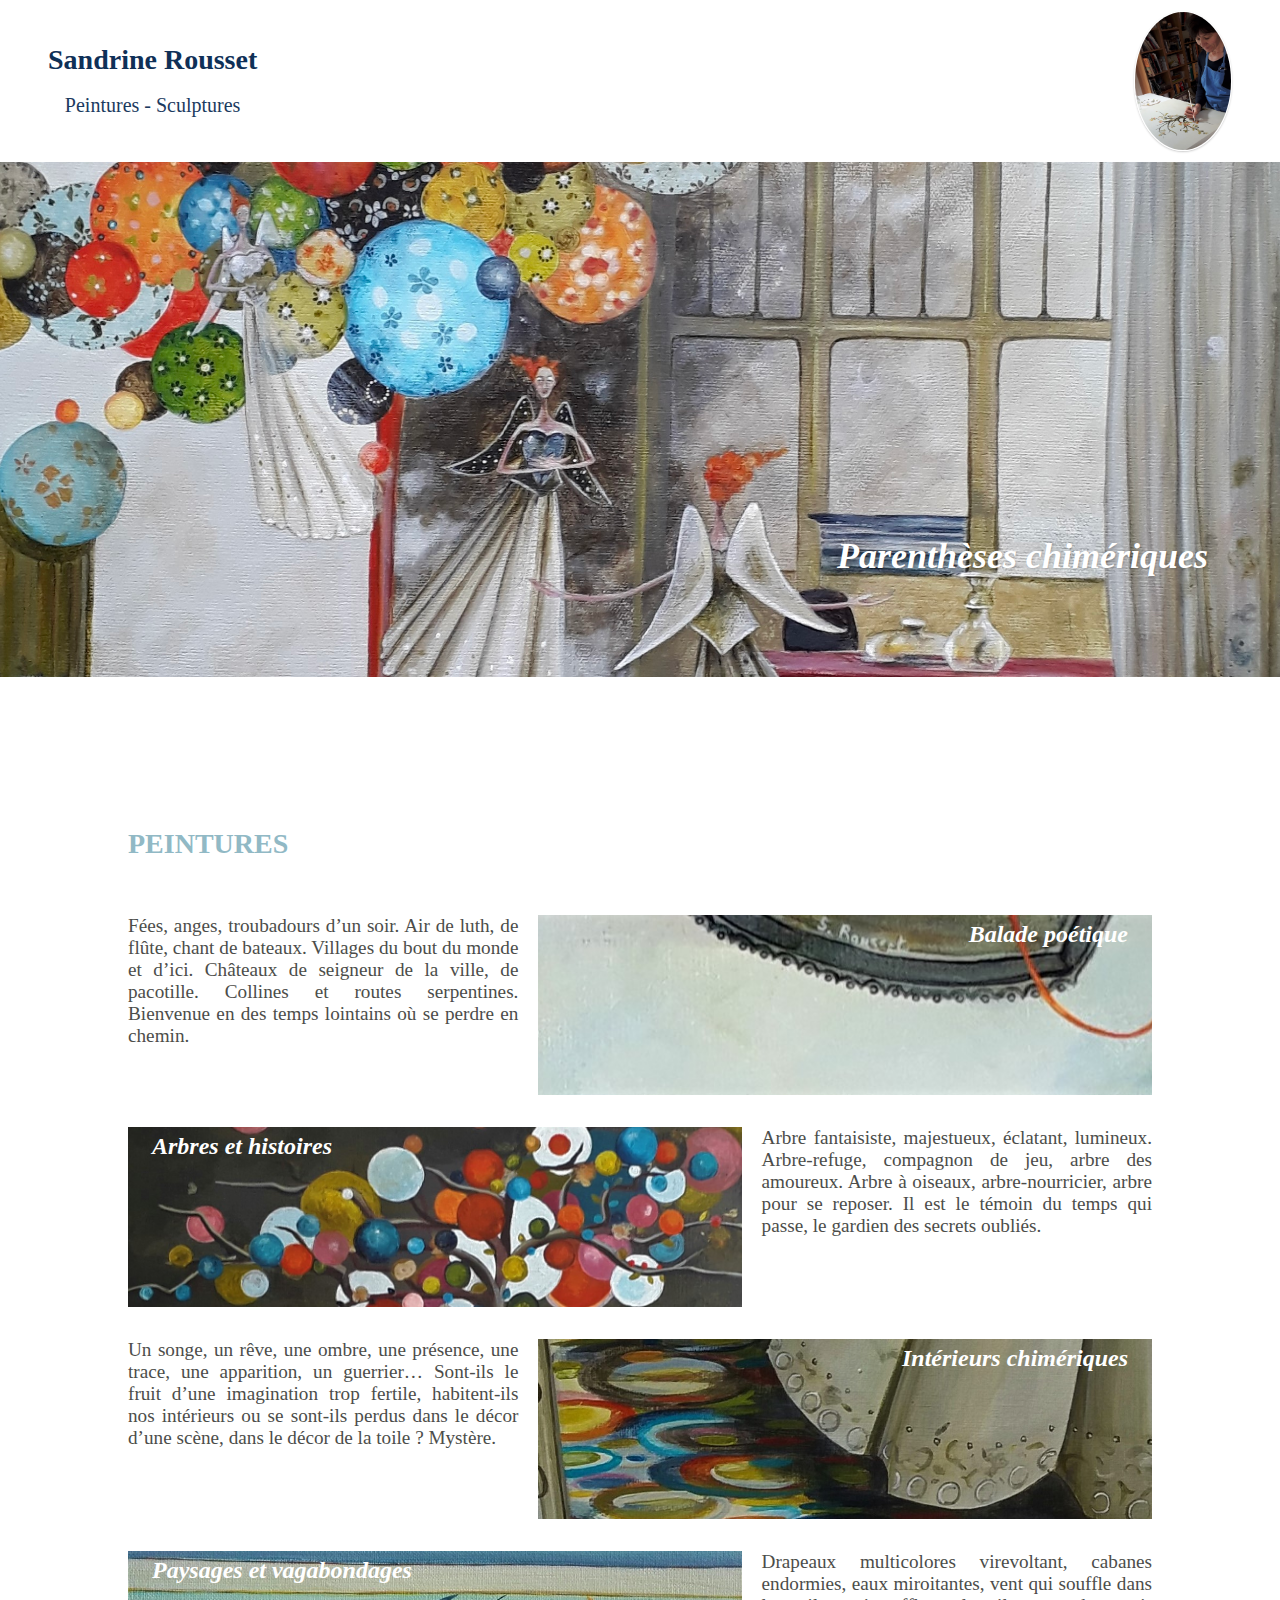
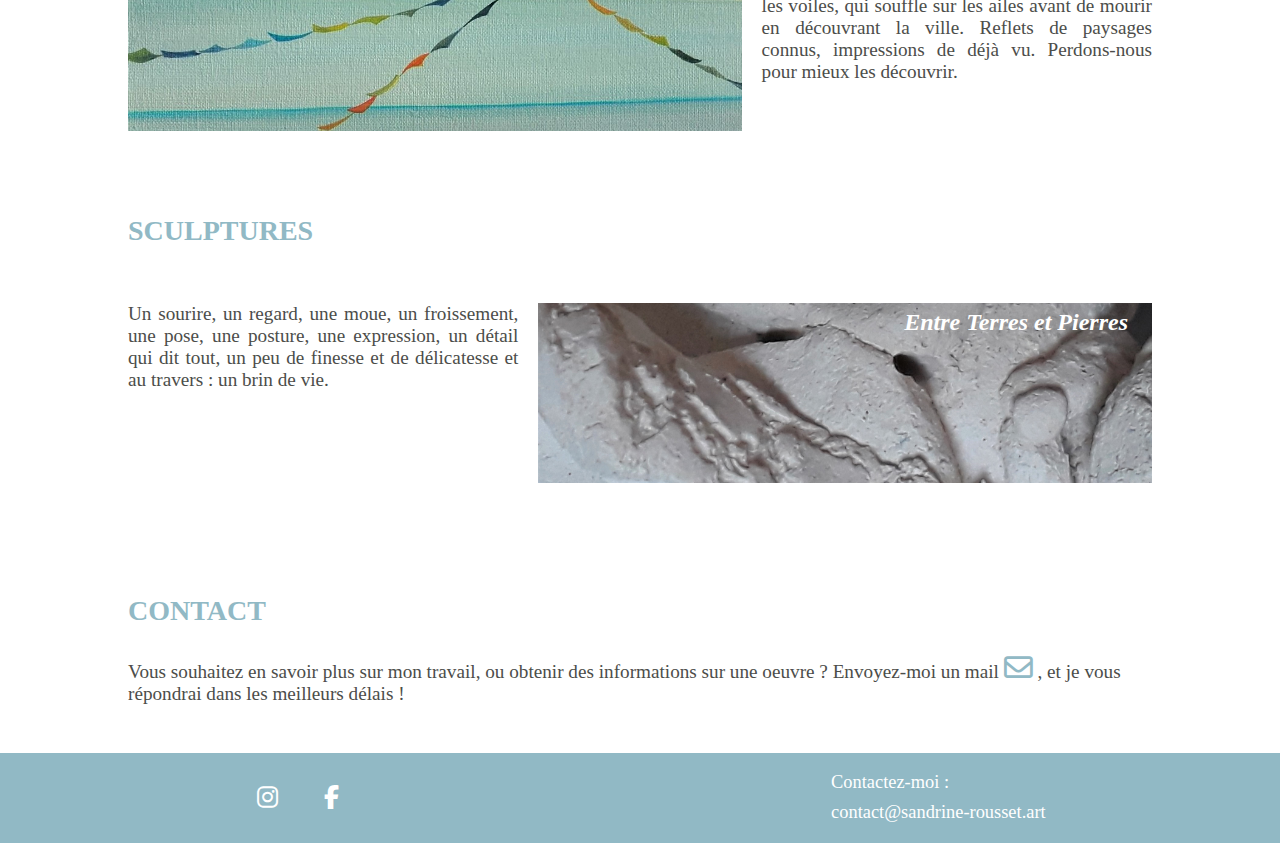
<file: paintings.html>
<!DOCTYPE html>
<html>

<head>
  <meta charset="UTF-8">
  <title>Sandrine Rousset - Peintures Sculptures</title>
  <!-- We need this line below for responsiveness! -->
  <meta name="viewport" content="width=device-width, initial-scale=1">
  <link rel="stylesheet" href="css/style.css">
</head>

<body>
  <header>
    <div class="header-text">
      <h1 class="header-name">Sandrine Rousset</h1>
      <p class="header-art">Peintures - Sculptures</p>
    </div>
    <div class="header-photo">
      <img src="images/artiste.jpg" alt="photo de l'artiste">
    </div>
  </header>
  <div class="banner">
    <h2 class="title">Parenthèses chimériques</h2>
  </div>
  <section>
    <!--   <p>Suivez-moi sur <a href="https://www.instagram.com/sandfrac13/?hl=fr" target="_blank"><i class="fa-brands fa-instagram"></i></a></p> -->
    <div class="main">
      <h2 class="main-title">PEINTURES</h2>
      <a href="https://www.instagram.com/sandfrac13/?hl=fr" target="_blank" class="paragraph">
        <div class="paragraph-text">
          <p class="odd">Fées, anges, troubadours d’un soir. Air de luth, de flûte, chant de bateaux. Villages du bout
            du monde et d’ici.
            Châteaux de seigneur de la ville, de pacotille. Collines et routes serpentines. Bienvenue en des temps
            lointains où se perdre en chemin.</p>
        </div>
        <div class="paragraph-image one">
          <p class="odd">Balade poétique</p>
        </div>
      </a>
      <a href="https://www.instagram.com/sandfrac13/?hl=fr" target="_blank" class="paragraph">
        <div class="paragraph-image two">
          <p class="even">Arbres et histoires</p>
        </div>
        <div class="paragraph-text">
          <p class="even">Arbre fantaisiste, majestueux, éclatant, lumineux. Arbre-refuge, compagnon de jeu, arbre des
            amoureux. Arbre à oiseaux,
            arbre-nourricier, arbre pour se reposer. Il est le témoin du temps qui passe, le gardien des secrets
            oubliés.</p>
        </div>
      </a>
      <a href="https://www.instagram.com/sandfrac13/?hl=fr" target="_blank" class="paragraph">
        <div class="paragraph-text">
          <p class="odd">Un songe, un rêve, une ombre, une présence, une trace, une apparition, un guerrier… Sont-ils le
            fruit d’une imagination
            trop fertile, habitent-ils nos intérieurs ou se sont-ils perdus dans le décor d’une scène, dans le décor de
            la toile ? Mystère.</p>
        </div>
        <div class="paragraph-image three">
          <p class="odd">Intérieurs chimériques</p>
        </div>
      </a>
      <a href="https://www.instagram.com/sandfrac13/?hl=fr" target="_blank" class="paragraph">
        <div class="paragraph-image four">
          <p class="even">Paysages et vagabondages</p>
        </div>
        <div class="paragraph-text">
          <p class="even">Drapeaux multicolores virevoltant, cabanes endormies, eaux miroitantes, vent qui souffle dans
            les voiles,
            qui souffle sur les ailes avant de mourir en découvrant la ville. Reflets de paysages connus, impressions de
            déjà vu. Perdons-nous pour mieux les découvrir.</p>
        </div>
      </a>
      <h2 class="main-title sculptures">SCULPTURES</h2>
      <a href="https://www.instagram.com/sandfrac13/?hl=fr" target="_blank" class="paragraph">
        <div class="paragraph-text">
          <p class="odd">Un sourire, un regard, une moue, un froissement, une pose, une posture, une expression, un
            détail qui dit tout,
            un peu de finesse et de délicatesse et au travers : un brin de vie.</p>
        </div>
        <div class="paragraph-image five">
          <p class="odd">Entre Terres et Pierres</p>
        </div>
      </a>
    </div>
  </section>
  <aside>
    <h2 class="main-title">CONTACT</h2>
    <p>Vous souhaitez en savoir plus sur mon travail, ou obtenir des informations sur une oeuvre ?
      Envoyez-moi un mail <a href="mailto:contact@sandrine-rousset.art"><i class="fa-regular fa-envelope"></i></a> , et
      je vous répondrai dans les meilleurs délais !</p>
  </aside>
  <footer>
    <div class="footer-content">
      <div class="footer-icons">
        <a href="https://www.instagram.com/sandfrac13/?hl=fr" target="_blank"><i class="fa-brands fa-instagram"></i></a>
        <a href="https://fr-fr.facebook.com/sandrine.rousset.507" target="_blank"><i
            class="fa-brands fa-facebook-f"></i></a>
      </div>
      <div class="footer-contact">
        <p>Contactez-moi :</p>
        <a href="mailto:contact@sandrine-rousset.art">contact@sandrine-rousset.art</a>
      </div>
    </div>
  </footer>
</body>

</html>
</file>
<file: css/style.css>
/* Fonts */
@import url(''https://fonts.googleapis.com/css2?family=Alegreya+Sans:wght@300;400;500;700&family=Alegreya:ital,wght@0,400;0,500;0,600;0,700;1,700&display=swap'');

/* Fontawesome */
@import url('https://cdnjs.cloudflare.com/ajax/libs/font-awesome/6.2.1/css/all.min.css');

/* css components*/
@import url("components/header.css");
@import url("components/banner.css");
@import url("components/footer.css");
@import url("pages/index.css");

/* Utilities */
body {
  margin: 0;
  font-family: Alegreya Sans;
  min-height: 100vh;
  overflow: scroll;
}

h1, h2, h3, h4 {
  font-family: Alegreya;
}
p {
  font-size: 1em;
}
a {
  text-decoration: none;
  color: black;
}
</file>
